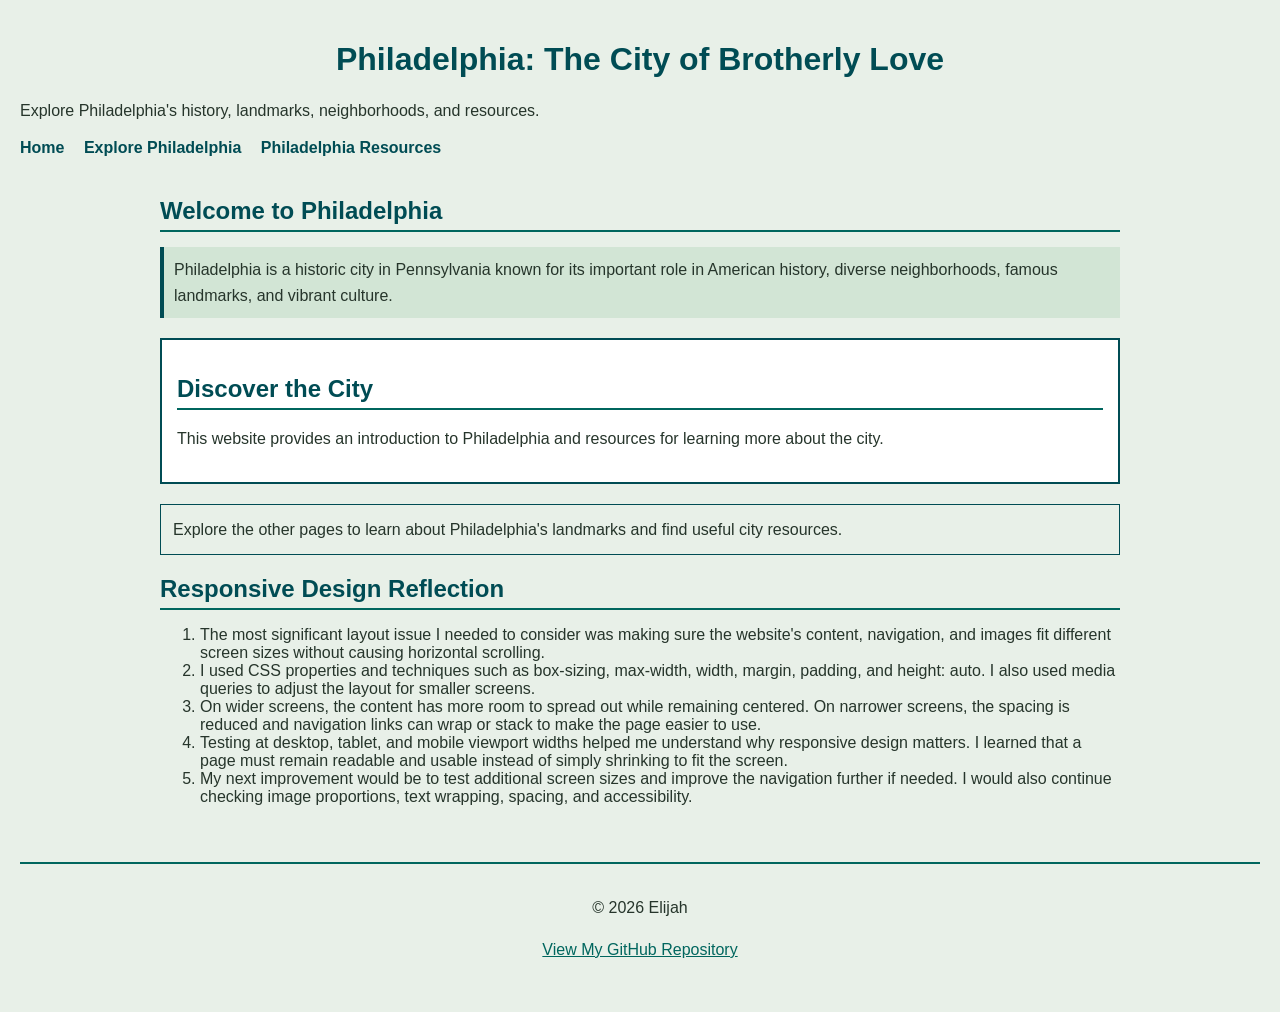
<file: index.html>
<!DOCTYPE html>
<html lang="en">
<head>
    <meta charset="UTF-8">
    <meta name="viewport" content="width=device-width, initial-scale=1.0">
    <title>Philadelphia</title>
    <link rel="stylesheet" href="css/styles.css">
</head>
<body>

    <header>
        <h1>Philadelphia: The City of Brotherly Love</h1>
        <p>Explore Philadelphia's history, landmarks, neighborhoods, and resources.</p>
    </header>

    <nav>
        <a href="index.html">Home</a>
        <a href="topic.html">Explore Philadelphia</a>
        <a href="resources.html">Philadelphia Resources</a>
    </nav>

    <main id="main-content">
        <h2>Welcome to Philadelphia</h2>

        <p class="highlight">
            Philadelphia is a historic city in Pennsylvania known for its
            important role in American history, diverse neighborhoods,
            famous landmarks, and vibrant culture.
        </p>

        <section class="feature">
            <h2>Discover the City</h2>
            <p>
                This website provides an introduction to Philadelphia
                and resources for learning more about the city.
            </p>
        </section>

        <p class="note">
            Explore the other pages to learn about Philadelphia's landmarks
            and find useful city resources.
        </p>

        <section>
            <h2>Responsive Design Reflection</h2>

            <ol>
                <li>
                    The most significant layout issue I needed to consider
                    was making sure the website's content, navigation, and
                    images fit different screen sizes without causing
                    horizontal scrolling.
                </li>

                <li>
                    I used CSS properties and techniques such as
                    box-sizing, max-width, width, margin, padding,
                    and height: auto. I also used media queries to adjust
                    the layout for smaller screens.
                </li>

                <li>
                    On wider screens, the content has more room to spread
                    out while remaining centered. On narrower screens,
                    the spacing is reduced and navigation links can wrap
                    or stack to make the page easier to use.
                </li>

                <li>
                    Testing at desktop, tablet, and mobile viewport widths
                    helped me understand why responsive design matters.
                    I learned that a page must remain readable and usable
                    instead of simply shrinking to fit the screen.
                </li>

                <li>
                    My next improvement would be to test additional screen
                    sizes and improve the navigation further if needed.
                    I would also continue checking image proportions,
                    text wrapping, spacing, and accessibility.
                </li>
            </ol>
        </section>
    </main>

    <footer>
        <p>&copy; 2026 Elijah</p>
        <p>
            <a href="https://github.com/elijahhillwork820-cpu/my-philadelphia-website">
                View My GitHub Repository
            </a>
        </p>
    </footer>

</body>
</html>
</file>
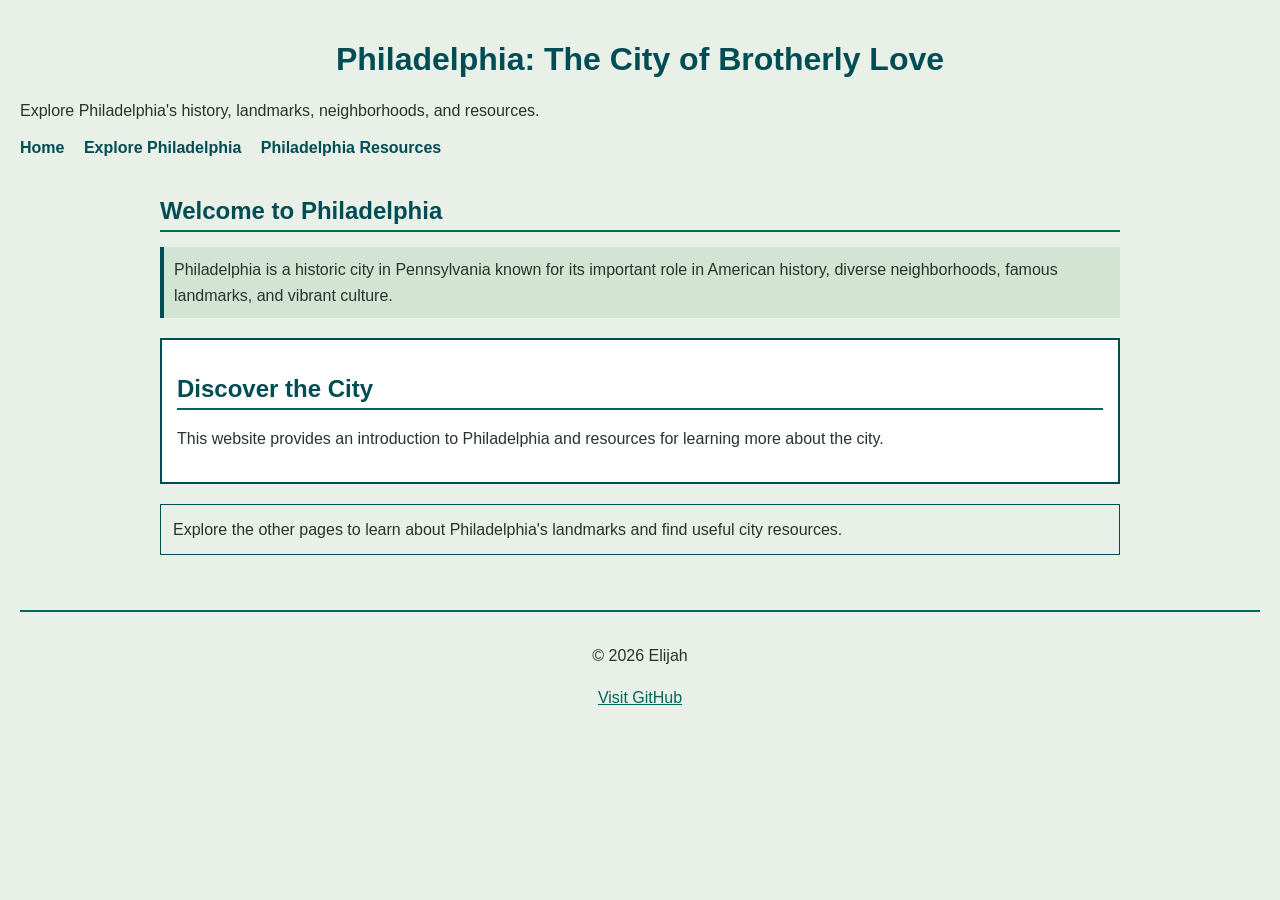
<file: my site/index.html>
<!DOCTYPE html>
<html lang="en">
<head>
    <meta charset="UTF-8">
    <meta name="viewport" content="width=device-width, initial-scale=1.0">
    <title>Philadelphia</title>
    <link rel="stylesheet" href="css/styles.css">
</head>
<body>

    <header>
        <h1>Philadelphia: The City of Brotherly Love</h1>
        <p>Explore Philadelphia's history, landmarks, neighborhoods, and resources.</p>
    </header>

    <nav>
        <a href="index.html">Home</a>
        <a href="topic.html">Explore Philadelphia</a>
        <a href="resources.html">Philadelphia Resources</a>
    </nav>

    <main id="main-content">
        <h2>Welcome to Philadelphia</h2>

        <p class="highlight">
            Philadelphia is a historic city in Pennsylvania known for its
            important role in American history, diverse neighborhoods,
            famous landmarks, and vibrant culture.
        </p>

        <section class="feature">
            <h2>Discover the City</h2>
            <p>
                This website provides an introduction to Philadelphia
                and resources for learning more about the city.
            </p>
        </section>

        <p class="note">
            Explore the other pages to learn about Philadelphia's landmarks
            and find useful city resources.
        </p>
    </main>

    <footer>
        <p>&copy; 2026 Elijah</p>
        <p>
            <a href="https://github.com/">Visit GitHub</a>
        </p>
    </footer>

</body>
</html>
</file>
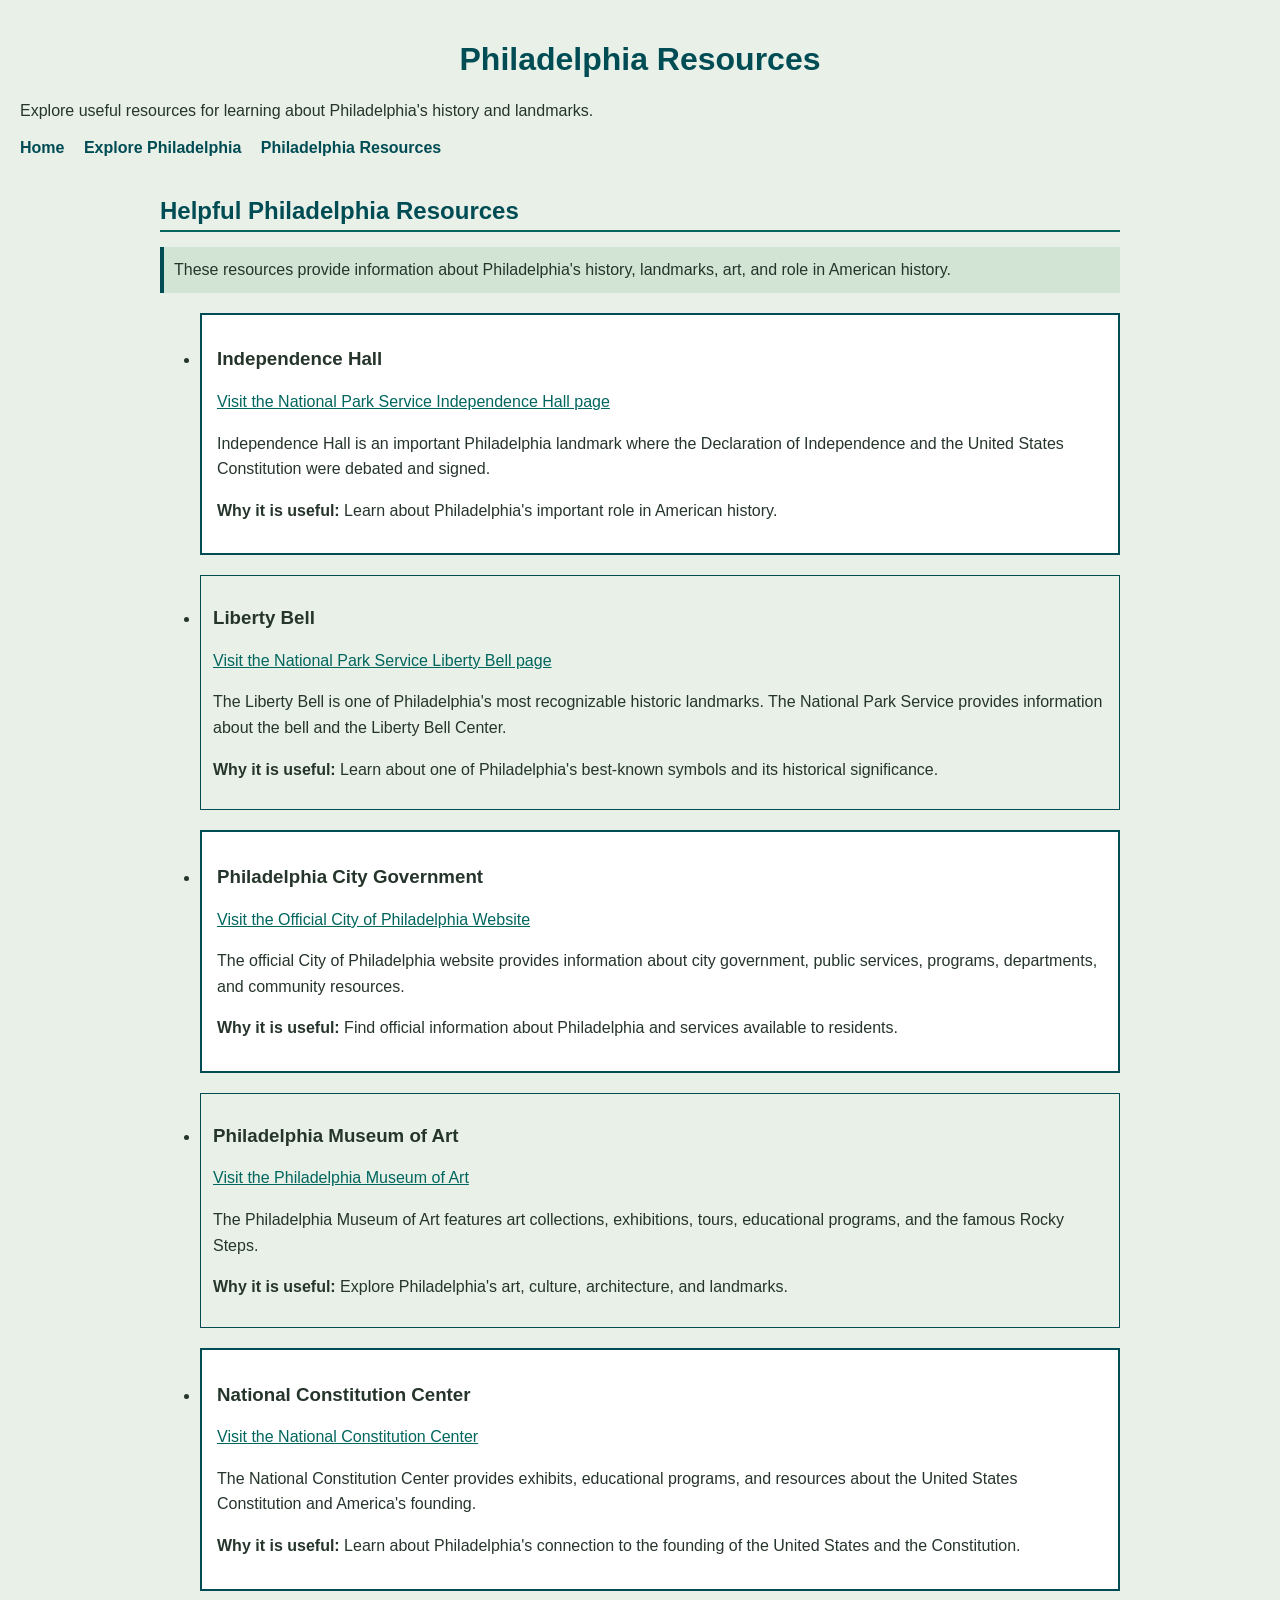
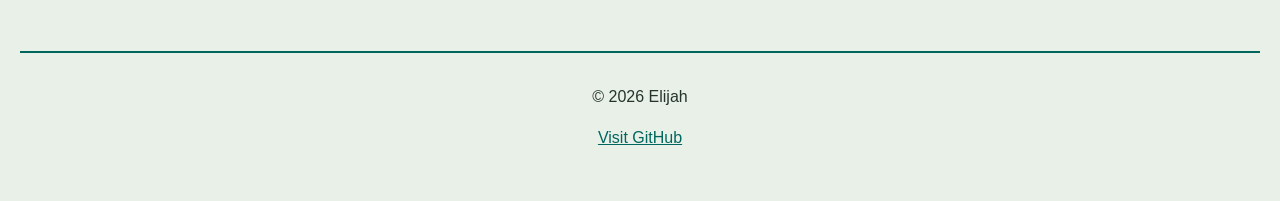
<file: resources.html>
<!DOCTYPE html>
<html lang="en">
<head>
    <meta charset="UTF-8">
    <meta name="viewport" content="width=device-width, initial-scale=1.0">
    <title>Philadelphia - Resources</title>
    <link rel="stylesheet" href="css/styles.css">
</head>
<body>

    <header>
        <h1>Philadelphia Resources</h1>
        <p>Explore useful resources for learning about Philadelphia's history and landmarks.</p>
    </header>

    <nav>
        <a href="index.html">Home</a>
        <a href="topic.html">Explore Philadelphia</a>
        <a href="resources.html">Philadelphia Resources</a>
    </nav>

    <main id="main-content">
        <h2>Helpful Philadelphia Resources</h2>

        <p class="highlight">
            These resources provide information about Philadelphia's history,
            landmarks, art, and role in American history.
        </p>

        <ul>
            <li class="feature">
                <h3>Independence Hall</h3>
                <p>
                    <a href="https://www.nps.gov/places/independence-hall.htm"
                       target="_blank" rel="noopener noreferrer">
                        Visit the National Park Service Independence Hall page
                    </a>
                </p>
                <p>
                    Independence Hall is an important Philadelphia landmark
                    where the Declaration of Independence and the United States
                    Constitution were debated and signed.
                </p>
                <p><strong>Why it is useful:</strong> Learn about Philadelphia's important role in American history.</p>
            </li>

            <li class="note">
                <h3>Liberty Bell</h3>
                <p>
                    <a href="https://www.nps.gov/inde/planyourvisit/libertybellcenter.htm"
                       target="_blank" rel="noopener noreferrer">
                        Visit the National Park Service Liberty Bell page
                    </a>
                </p>
                <p>
                    The Liberty Bell is one of Philadelphia's most recognizable
                    historic landmarks. The National Park Service provides
                    information about the bell and the Liberty Bell Center.
                </p>
                <p><strong>Why it is useful:</strong> Learn about one of Philadelphia's best-known symbols and its historical significance.</p>
            </li>

            <li class="feature">
                <h3>Philadelphia City Government</h3>
                <p>
                    <a href="https://www.phila.gov/"
                       target="_blank" rel="noopener noreferrer">
                        Visit the Official City of Philadelphia Website
                    </a>
                </p>
                <p>
                    The official City of Philadelphia website provides
                    information about city government, public services,
                    programs, departments, and community resources.
                </p>
                <p><strong>Why it is useful:</strong> Find official information about Philadelphia and services available to residents.</p>
            </li>

            <li class="note">
                <h3>Philadelphia Museum of Art</h3>
                <p>
                    <a href="https://www.philamuseum.org/"
                       target="_blank" rel="noopener noreferrer">
                        Visit the Philadelphia Museum of Art
                    </a>
                </p>
                <p>
                    The Philadelphia Museum of Art features art collections,
                    exhibitions, tours, educational programs, and the famous
                    Rocky Steps.
                </p>
                <p><strong>Why it is useful:</strong> Explore Philadelphia's art, culture, architecture, and landmarks.</p>
            </li>

            <li class="feature">
                <h3>National Constitution Center</h3>
                <p>
                    <a href="https://constitutioncenter.org/"
                       target="_blank" rel="noopener noreferrer">
                        Visit the National Constitution Center
                    </a>
                </p>
                <p>
                    The National Constitution Center provides exhibits,
                    educational programs, and resources about the United States
                    Constitution and America's founding.
                </p>
                <p><strong>Why it is useful:</strong> Learn about Philadelphia's connection to the founding of the United States and the Constitution.</p>
            </li>
        </ul>
    </main>

    <footer>
        <p>&copy; 2026 Elijah</p>
        <p><a href="https://github.com/">Visit GitHub</a></p>
    </footer>

</body>
</html>
</file>
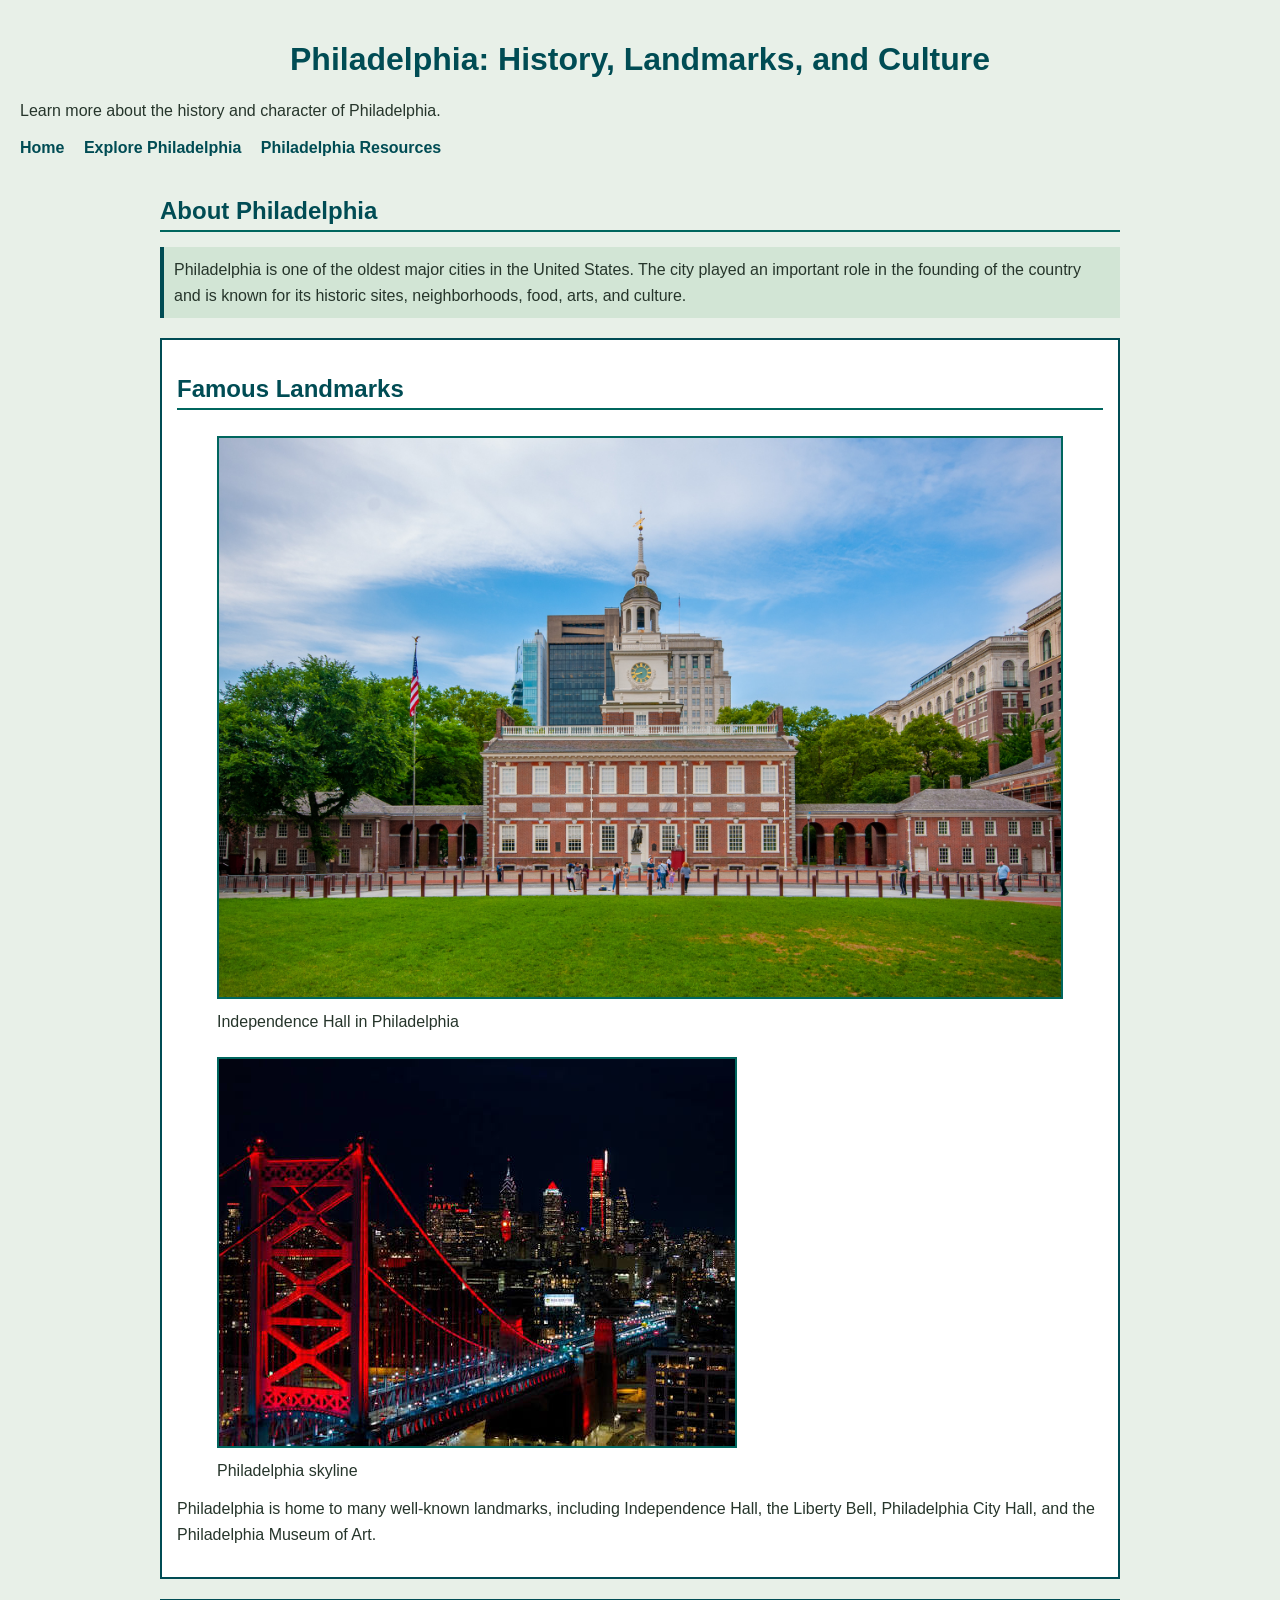
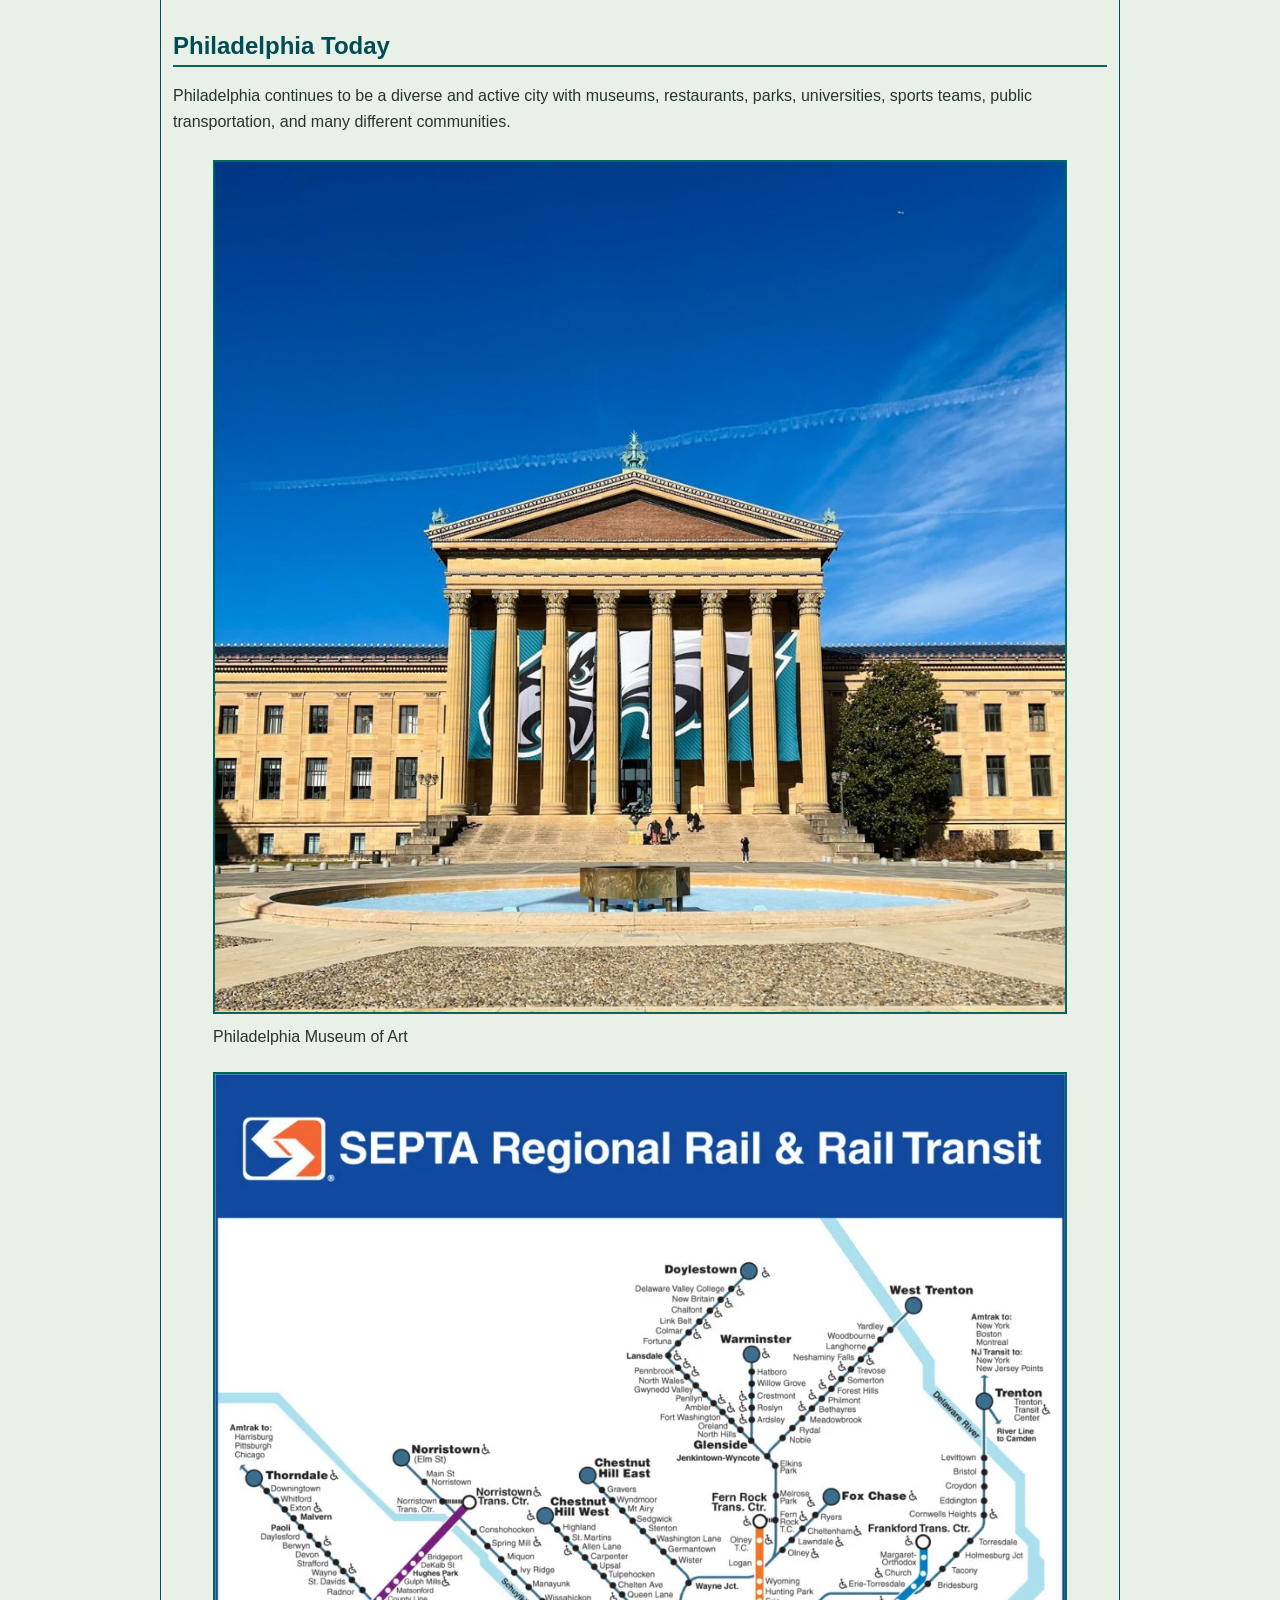
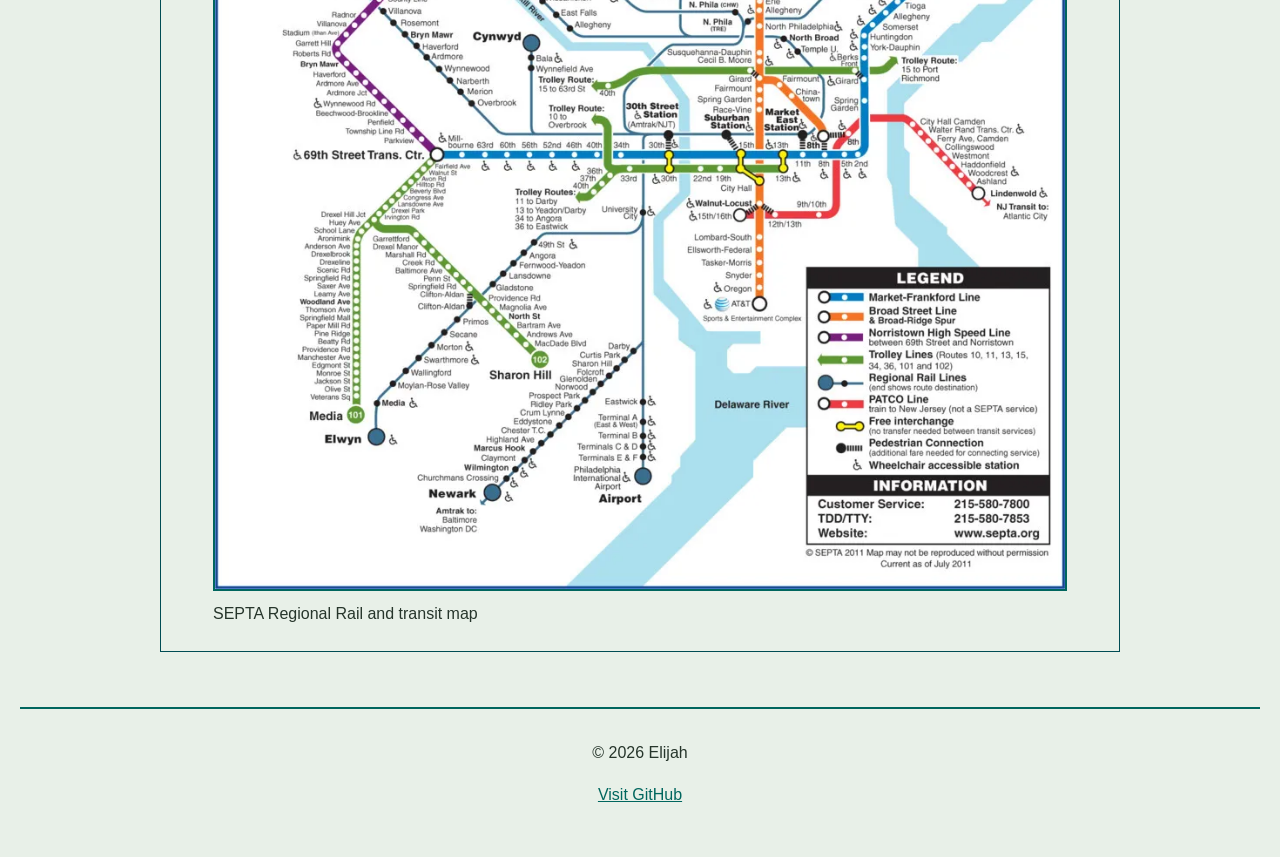
<file: topic.html>
<!DOCTYPE html>
<html lang="en">
<head>
    <meta charset="UTF-8">
    <meta name="viewport" content="width=device-width, initial-scale=1.0">
    <title>Philadelphia - Topic</title>
    <link rel="stylesheet" href="css/styles.css">
</head>
<body>

    <header>
        <h1>Philadelphia: History, Landmarks, and Culture</h1>
        <p>Learn more about the history and character of Philadelphia.</p>
    </header>

    <nav>
        <a href="index.html">Home</a>
        <a href="topic.html">Explore Philadelphia</a>
        <a href="resources.html">Philadelphia Resources</a>
    </nav>

    <main id="main-content">
        <h2>About Philadelphia</h2>

        <p class="highlight">
            Philadelphia is one of the oldest major cities in the United States.
            The city played an important role in the founding of the country and
            is known for its historic sites, neighborhoods, food, arts, and culture.
        </p>

        <section class="feature">
            <h2>Famous Landmarks</h2>

            <figure>
                <img src="images/independence-hall.jpg"
                     alt="Independence Hall in Philadelphia">
                <figcaption>Independence Hall in Philadelphia</figcaption>
            </figure>

            <figure>
                <img src="images/philadelphia-skyline.jpg"
                     alt="Philadelphia skyline">
                <figcaption>Philadelphia skyline</figcaption>
            </figure>

            <p>
                Philadelphia is home to many well-known landmarks, including
                Independence Hall, the Liberty Bell, Philadelphia City Hall,
                and the Philadelphia Museum of Art.
            </p>
        </section>

        <section class="note">
            <h2>Philadelphia Today</h2>

            <p>
                Philadelphia continues to be a diverse and active city with
                museums, restaurants, parks, universities, sports teams,
                public transportation, and many different communities.
            </p>

            <figure>
                <img src="images/philadelphia-museum.jpg"
                     alt="Philadelphia Museum of Art in Philadelphia">
                <figcaption>Philadelphia Museum of Art</figcaption>
            </figure>

            <figure>
                <img src="images/septa-transit-map.webp"
                     alt="SEPTA Regional Rail and transit map">
                <figcaption>SEPTA Regional Rail and transit map</figcaption>
            </figure>
        </section>
    </main>

    <footer>
        <p>&copy; 2026 Elijah</p>
        <p><a href="https://github.com/">Visit GitHub</a></p>
    </footer>

</body>
</html>
</file>
<file: css/styles.css>
* {
    box-sizing: border-box;
}

body {
    background-color: #E8F0E8;
    color: #26352B;
    font-family: Arial, sans-serif;
    margin: 0;
    padding: 20px;
}

h1 {
    color: #004C54;
    text-align: center;
    margin-bottom: 20px;
}

h2 {
    color: #004C54;
    margin-bottom: 10px;
    border-bottom: 2px solid #00665E;
    padding-bottom: 5px;
}

p {
    color: #26352B;
    line-height: 1.6;
    margin-bottom: 15px;
}

.highlight {
    background-color: #D2E5D5;
    padding: 10px;
    border-left: 4px solid #004C54;
    margin: 15px 0;
}

.note {
    background-color: #E8F0E8;
    padding: 12px;
    border: 1px solid #004C54;
    margin: 15px 0;
}

.feature {
    background-color: #FFFFFF;
    padding: 15px;
    border: 2px solid #004C54;
    margin: 20px 0;
}

#main-content {
    max-width: 1000px;
    margin: 0 auto;
    padding: 20px;
}


nav a {
    color: #004C54;
    text-decoration: none;
    margin-right: 15px;
    font-weight: bold;
}

nav a:hover {
    color: #00665E;
    text-decoration: underline;
}


footer {
    text-align: center;
    padding: 15px;
    margin-top: 20px;
    border-top: 2px solid #00665E;
}

img {
    max-width: 100%;
    height: auto;
    border: 2px solid #00665E;
    margin: 10px 0;
}


a {
    color: #00665E;
    text-decoration: underline;
}

a:focus {
    outline: 2px solid #004C54;
    outline-offset: 3px;
}


@media (max-width: 600px) {
    body {
        padding: 10px;
    }

    #main-content {
        padding: 10px;
    }

    nav a {
        display: inline-block;
        margin-bottom: 10px;
    }
}
</file>
<file: my site/css/styles.css>
* {
    box-sizing: border-box;
}

body {
    background-color: #E8F0E8;
    color: #26352B;
    font-family: Arial, sans-serif;
    margin: 0;
    padding: 20px;
}

h1 {
    color: #004C54;
    text-align: center;
    margin-bottom: 20px;
}

h2 {
    color: #004C54;
    margin-bottom: 10px;
    border-bottom: 2px solid #00665E;
    padding-bottom: 5px;
}

p {
    color: #26352B;
    line-height: 1.6;
    margin-bottom: 15px;
}

.highlight {
    background-color: #D2E5D5;
    padding: 10px;
    border-left: 4px solid #004C54;
    margin: 15px 0;
}

.note {
    background-color: #E8F0E8;
    padding: 12px;
    border: 1px solid #004C54;
    margin: 15px 0;
}

.feature {
    background-color: #FFFFFF;
    padding: 15px;
    border: 2px solid #004C54;
    margin: 20px 0;
}

#main-content {
    max-width: 1000px;
    margin: 0 auto;
    padding: 20px;
}


nav a {
    color: #004C54;
    text-decoration: none;
    margin-right: 15px;
    font-weight: bold;
}

nav a:hover {
    color: #00665E;
    text-decoration: underline;
}


footer {
    text-align: center;
    padding: 15px;
    margin-top: 20px;
    border-top: 2px solid #00665E;
}

img {
    max-width: 100%;
    height: auto;
    border: 2px solid #00665E;
    margin: 10px 0;
}


a {
    color: #00665E;
    text-decoration: underline;
}

a:focus {
    outline: 2px solid #004C54;
    outline-offset: 3px;
}


@media (max-width: 600px) {
    body {
        padding: 10px;
    }

    #main-content {
        padding: 10px;
    }

    nav a {
        display: inline-block;
        margin-bottom: 10px;
    }
}
</file>
